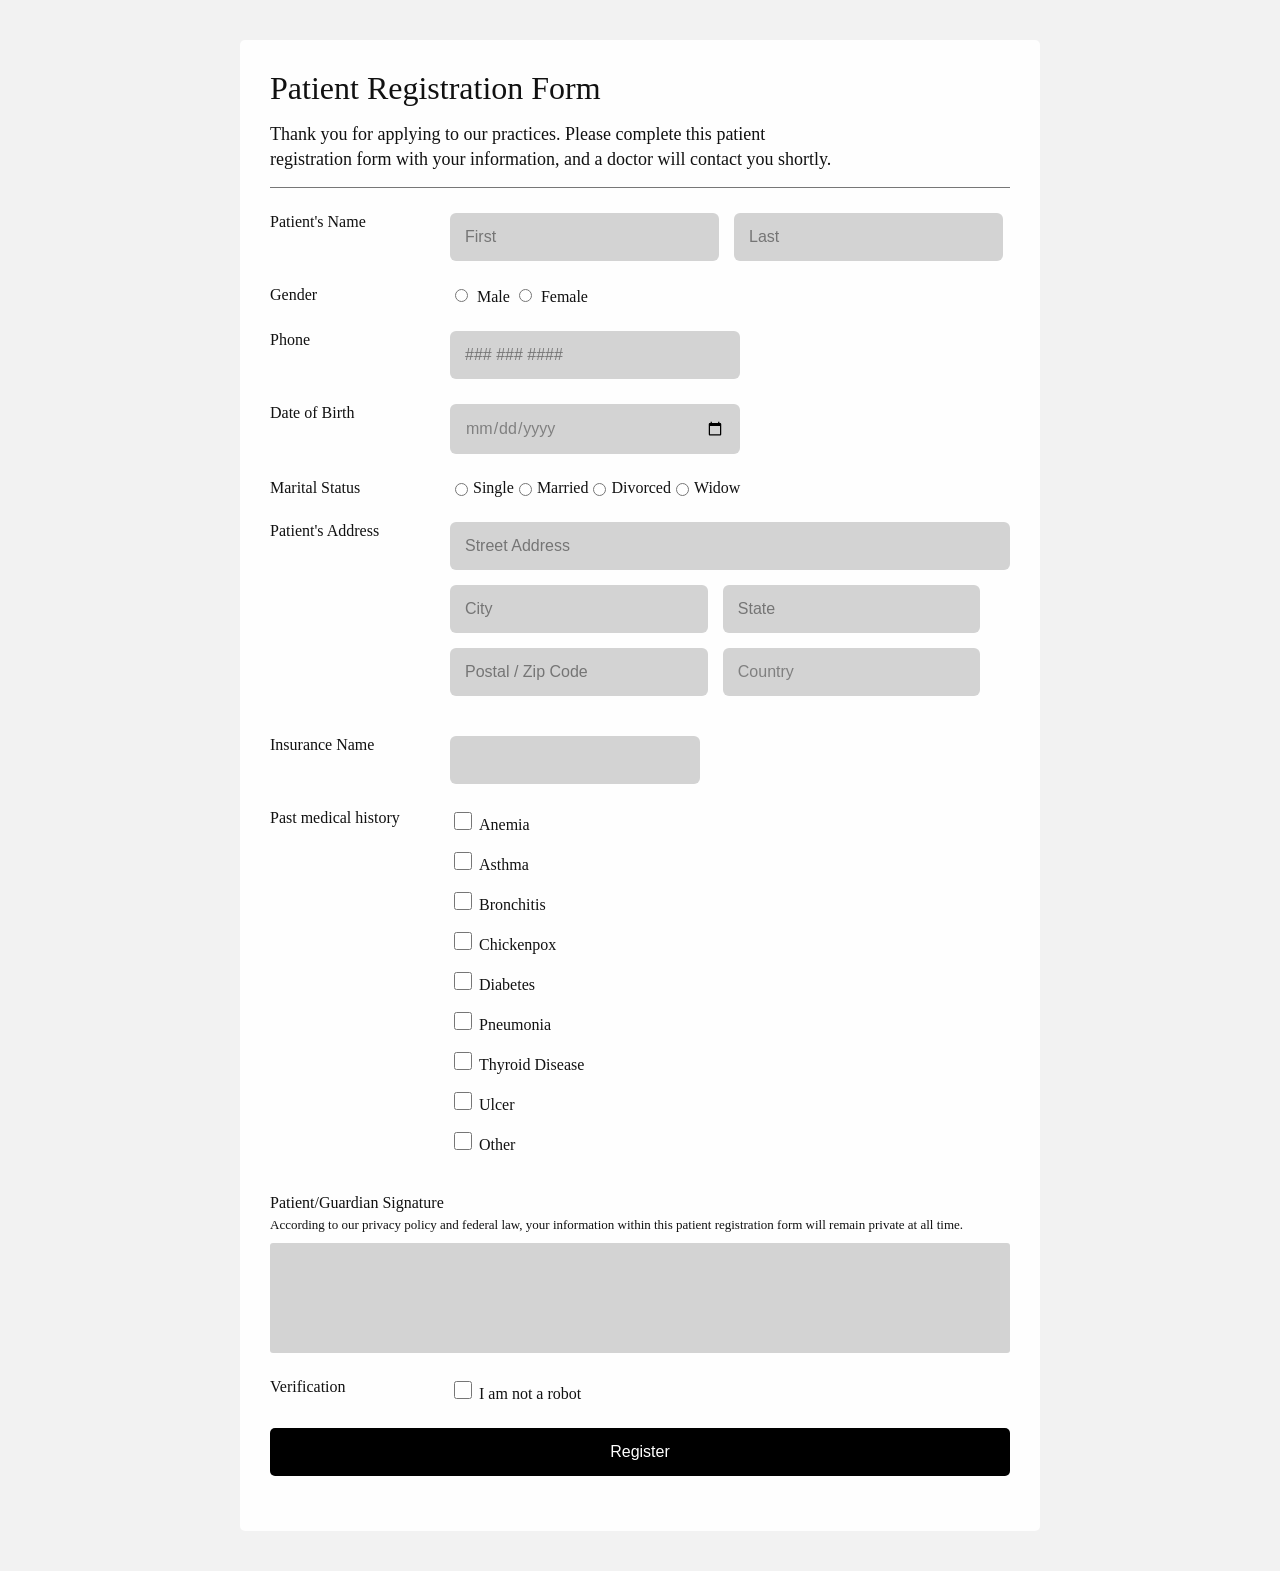
<file: index.html>
<!DOCTYPE html>
<html>

<head>
    <title>Patient Registration Form</title>
    <link rel="stylesheet" href="patient-registration.css">
</head>

<body>
    <div class="container">
        <h1>Patient Registration Form</h1>
        <p>Thank you for applying to our practices. Please complete this patient<br>registration form with your
            information, and a doctor will contact you shortly.</p>
        <hr>
        <form action="/action_page.php">
            <div class="card">
                <label class="field-label">Patient's Name</label>
                <div class="field">
                    <input type="text" class="name-input" placeholder="First">
                    <input type="text" class="name-input" placeholder="Last">
                </div>
            </div>
            <div class="card">
                <label class="field-label">Gender</label>
                <div class="field">
                    <input type="radio" id="male" name="gender" value="male">
                    <label for="male">Male</label>
                    <input type="radio" id="female" name="gender" value="female">
                    <label for="female">Female</label>
                </div>
            </div>
            <div class="card">
                <label class="field-label">Phone</label>
                <div class="field">
                    <input type="tel" id="phone" placeholder="### ### ####">
                </div>
            </div>
            <div class="card">
                <label class="field-label">Date of Birth</label>
                <div class="field">
                    <input type="date" id="dob">
                </div>
            </div>
            <div class="card">
                <label class="field-label">Marital Status</label>
                <input type="radio" id="single" name="maritalstatus" value="single">
                <label for="single">Single</label>
                <input type="radio" id="married" name="maritalstatus" value="married">
                <label for="married">Married</label>
                <input type="radio" id="divorced" name="maritalstatus" value="divorced">
                <label for="divorced">Divorced</label>
                <input type="radio" id="widow" name="maritalstatus" value="widow">
                <label for="widow">Widow</label>
            </div>
            <div class="card">
                <label class="field-label">Patient's Address</label>
                <div class="field">
                    <div><input type="text" class="street" placeholder="Street Address"></div>
                    <div>
                        <input type="text" class="address-small" placeholder="City">
                        <input type="text" class="address-small" placeholder="State">
                    </div>
                    <div>
                        <input type="text" class="address-small" placeholder="Postal / Zip Code">
                        <div class="dropdown">
                            <button class="dropbtn">Country</button>
                            <div class="dropdown-content">
                                <div>United States</div>
                                <div>Russia</div>
                                <div>China</div>
                                <div>India</div>
                                <div>Japan</div>
                            </div>
                        </div>
                    </div>
                </div>
            </div>
            <div class="card">
                <label class="field-label">Insurance Name</label>
                <div class="field"><input type="text" id="insurance"></div>
            </div>
            <div class="card">
                <label class="field-label">Past medical history</label>
                <div class="checkbox-group">
                    <div class="field"><input type="checkbox" id="disease1" value="Anemia">
                        <label for="disease1">Anemia</label>
                    </div>
                    <div class="field"><input type="checkbox" id="disease2" value="Asthma">
                        <label for="disease2">Asthma</label>
                    </div>
                    <div class="field"><input type="checkbox" id="disease3" value="Bronchitis">
                        <label for="disease3">Bronchitis</label>
                    </div>
                    <div class="field"><input type="checkbox" id="disease4" value="Chickenpox">
                        <label for="disease4">Chickenpox</label>
                    </div>
                    <div class="field"><input type="checkbox" id="disease5" value="Diabetes">
                        <label for="disease5">Diabetes</label>
                    </div>
                    <div class="field"><input type="checkbox" id="disease6" value="Pneumonia">
                        <label for="disease6">Pneumonia</label>
                    </div>
                    <div class="field"><input type="checkbox" id="disease7" value="Thyroid Disease">
                        <label for="disease7">Thyroid Disease</label>
                    </div>
                    <div class="field"><input type="checkbox" id="disease8" value="Ulcer">
                        <label for="disease8">Ulcer</label>
                    </div>
                    <div class="field"><input type="checkbox" id="disease9" value="Other">
                        <label for="disease9">Other</label>
                    </div>
                </div>
            </div>
            <div class="signature_card">
                <label for="signature">Patient/Guardian Signature</label>
                <label>According to our privacy policy and federal law, your information within this patient
                    registration form will remain private at all time.
                </label>
                <input type="text" id="signature" name="signature">
            </div>
            <div class="card">
                <label class="field-label">Verification</label>
                <div class="field"><input type="checkbox" id="human" required>
                    <label for="human">I am not a robot</label>
                </div>
            </div>
            <div class="card">
                <input type="submit" value="Register">
            </div>
        </form>
    </div>
</body>

</html>
</file>
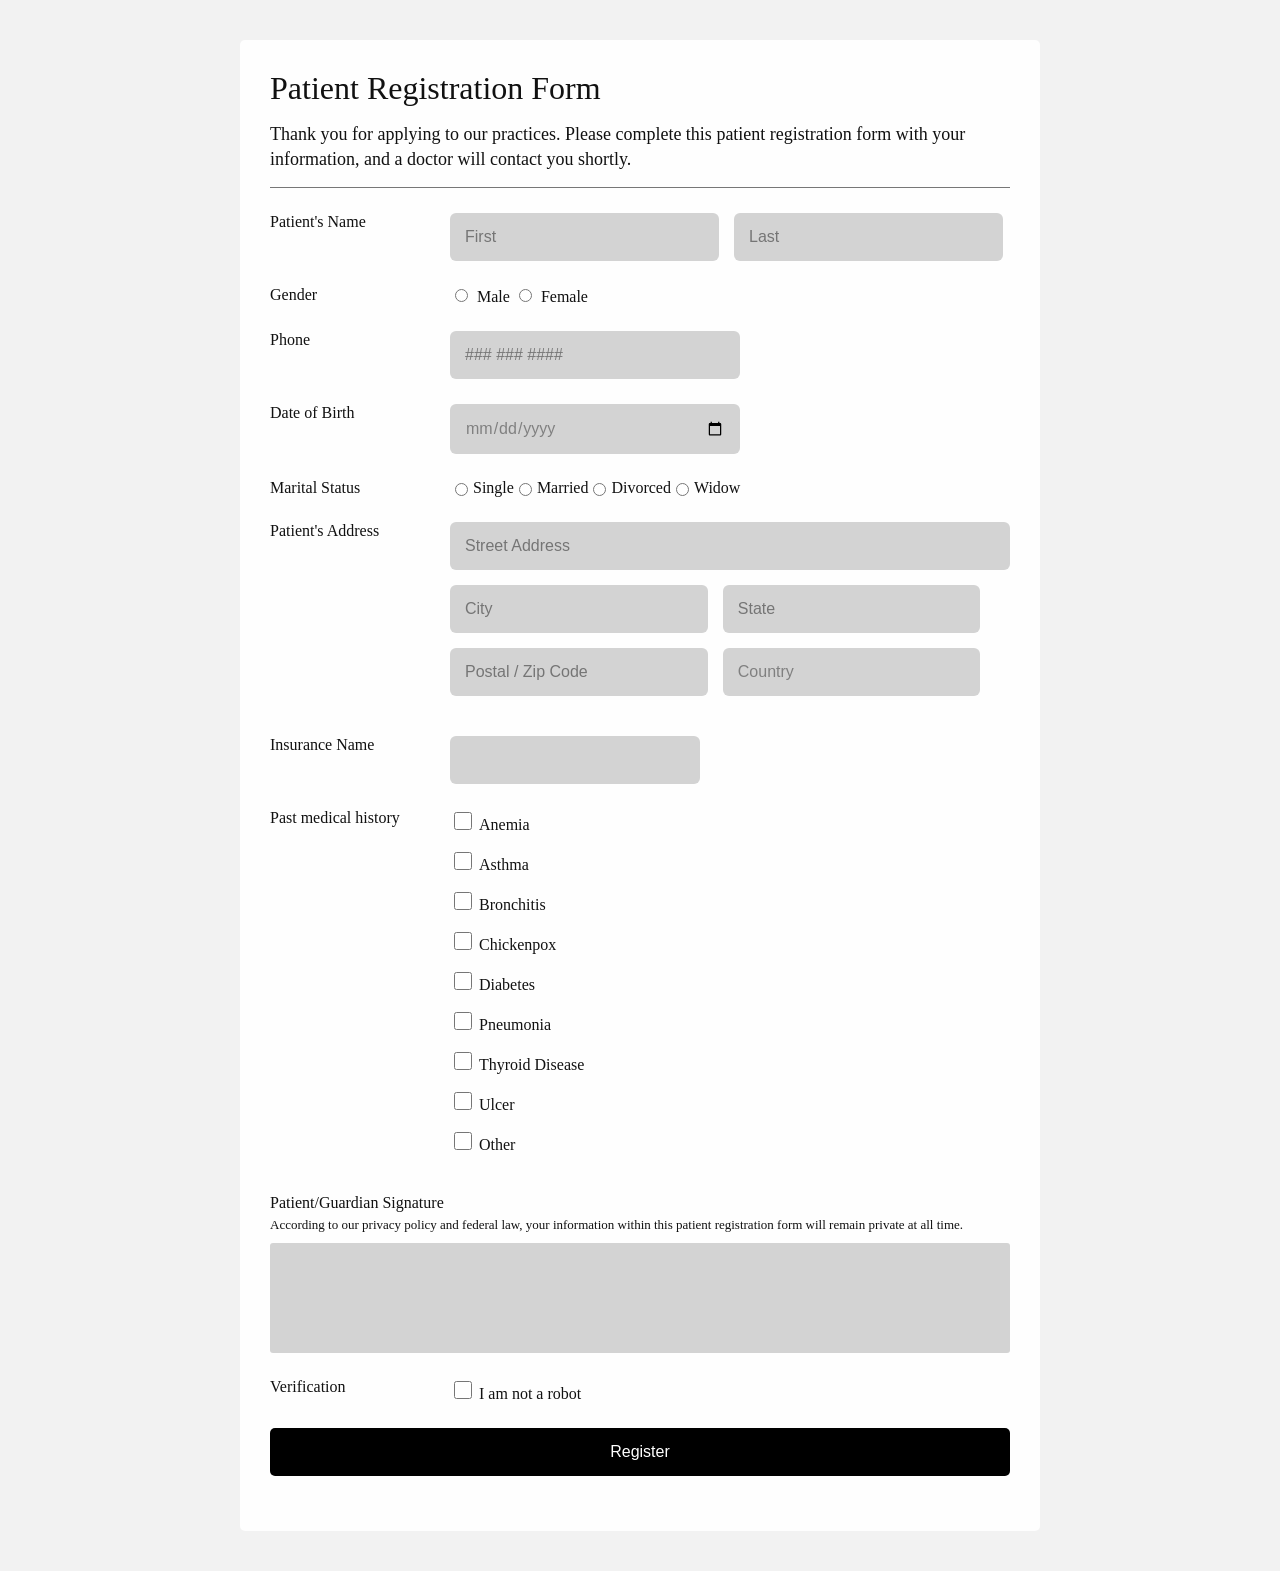
<file: patient-registration-form.html>
<!DOCTYPE html>
<html>

<head>
    <meta name="viewport" content="width=device-width, initial-scale=1.0">
    <title>Patient Registration Form</title>
    <link rel="stylesheet" href="patient-registration.css">
</head>

<body>
    <div class="container">
        <h1>Patient Registration Form</h1>
        <p>Thank you for applying to our practices. Please complete this patient registration form with your
            information, and a doctor will contact you shortly.</p>
        <hr>
        <form action="/action_page.php">
            <div class="card">
                <label class="field-label">Patient's Name</label>
                <div class="field">
                    <input type="text" class="name-input" placeholder="First">
                    <input type="text" class="name-input" placeholder="Last">
                </div>
            </div>
            <div class="card">
                <label class="field-label">Gender</label>
                <div class="field">
                    <input type="radio" id="male" name="gender" value="male">
                    <label for="male">Male</label>
                    <input type="radio" id="female" name="gender" value="female">
                    <label for="female">Female</label>
                </div>
            </div>
            <div class="card">
                <label class="field-label">Phone</label>
                <div class="field">
                    <input type="tel" id="phone" placeholder="### ### ####">
                </div>
            </div>
            <div class="card">
                <label class="field-label">Date of Birth</label>
                <div class="field">
                    <input type="date" id="dob">
                </div>
            </div>
            <div class="card">
                <label class="field-label">Marital Status</label>
                <input type="radio" id="single" name="maritalstatus" value="single">
                <label for="single">Single</label>
                <input type="radio" id="married" name="maritalstatus" value="married">
                <label for="married">Married</label>
                <input type="radio" id="divorced" name="maritalstatus" value="divorced">
                <label for="divorced">Divorced</label>
                <input type="radio" id="widow" name="maritalstatus" value="widow">
                <label for="widow">Widow</label>
            </div>
            <div class="card">
                <label class="field-label">Patient's Address</label>
                <div class="field">
                    <div><input type="text" class="street" placeholder="Street Address"></div>
                    <div>
                        <input type="text" class="address-small" placeholder="City">
                        <input type="text" class="address-small" placeholder="State">
                    </div>
                    <div>
                        <input type="text" class="address-small" placeholder="Postal / Zip Code">
                        <div class="dropdown">
                            <button class="dropbtn">Country</button>
                            <div class="dropdown-content">
                                <div>United States</div>
                                <div>Russia</div>
                                <div>China</div>
                                <div>India</div>
                                <div>Japan</div>
                            </div>
                        </div>
                    </div>
                </div>
            </div>
            <div class="card">
                <label class="field-label">Insurance Name</label>
                <div class="field"><input type="text" id="insurance"></div>
            </div>
            <div class="card">
                <label class="field-label">Past medical history</label>
                <div class="checkbox-group">
                    <div class="field"><input type="checkbox" id="disease1" value="Anemia">
                        <label for="disease1">Anemia</label>
                    </div>
                    <div class="field"><input type="checkbox" id="disease2" value="Asthma">
                        <label for="disease2">Asthma</label>
                    </div>
                    <div class="field"><input type="checkbox" id="disease3" value="Bronchitis">
                        <label for="disease3">Bronchitis</label>
                    </div>
                    <div class="field"><input type="checkbox" id="disease4" value="Chickenpox">
                        <label for="disease4">Chickenpox</label>
                    </div>
                    <div class="field"><input type="checkbox" id="disease5" value="Diabetes">
                        <label for="disease5">Diabetes</label>
                    </div>
                    <div class="field"><input type="checkbox" id="disease6" value="Pneumonia">
                        <label for="disease6">Pneumonia</label>
                    </div>
                    <div class="field"><input type="checkbox" id="disease7" value="Thyroid Disease">
                        <label for="disease7">Thyroid Disease</label>
                    </div>
                    <div class="field"><input type="checkbox" id="disease8" value="Ulcer">
                        <label for="disease8">Ulcer</label>
                    </div>
                    <div class="field"><input type="checkbox" id="disease9" value="Other">
                        <label for="disease9">Other</label>
                    </div>
                </div>
            </div>
            <div class="signature_card">
                <label for="signature">Patient/Guardian Signature</label>
                <label>According to our privacy policy and federal law, your information within this patient
                    registration form will remain private at all time.
                </label>
                <input type="text" id="signature" name="signature">
            </div>
            <div class="card">
                <label class="field-label">Verification</label>
                <div class="field"><input type="checkbox" id="human" required>
                    <label for="human">I am not a robot</label>
                </div>
            </div>
            <div class="card">
                <input type="submit" value="Register">
            </div>
        </form>
    </div>
</body>

</html>
</file>
<file: patient-registration.css>
body {
    background-color: #f2f2f2;
    font-family: Raleway;
    font-weight: normal;
    margin: 0;
    display: flex;
    justify-content: center;
}

.container {
    width: 800px;
    max-width: 100%;
    padding: 30px;
    background-color: rgba(255, 255, 255, 0.90);
    border-radius: 5px;
    margin: 40px 0;
    box-sizing: border-box;
}

h1 {
    font-size: 32px;
    font-weight: normal;
    margin: 0 0 15px 0;
    color: #111111;
}

p {
    font-size: 18px;
    line-height: 1.4;
    margin: 0 0 15px 0;
    color: #111111;
}

hr {
    border: none;
    border-top: 1px solid #777777;
    margin: 15px 0;
}

.card {
    display: flex;
    flex-direction: row;
    margin: 25px 0;
}

.field-label {
    width: 180px;
    font-weight: normal;
    font-size: 16px;
    color: #111111;
    flex-shrink: 0;
}

.field {
    flex: 1;
}

.field input[type="text"],
.field input[type="tel"],
.field input[type="date"] {
    background-color: #d3d3d3;
    border: none;
    border-radius: 6px;
    padding: 15px;
    box-sizing: border-box;
    font-size: 16px;
    font-family: Raleway, Arial, Helvetica, sans-serif;
    color: grey;
}

.name-input {
    width: 48%;
}

.name-input:first-child {
    margin-right: 2%;
}

#phone {
    width: 290px;
    max-width: 100%;
}

#dob {
    width: 290px;
    max-width: 100%;
}

.card input[type="radio"] {
    margin-right: 5px;
}

.card label {
    font-size: 16px;
    color: #111111;
}

.street {
    width: 100%;
    margin-bottom: 15px;
}

.address-small {
    width: 46%;
    margin: 0 2% 15px 0;
    box-sizing: border-box;
}

.dropdown {
    position: relative;
    display: inline-block;
    width: 46%;
    margin: 0 2% 2% 0;

}

.dropbtn {
    background-color: #d3d3d3;
    border: none;
    width: 100%;
    border-radius: 6px;
    padding: 15px;
    text-align: left;
    box-sizing: border-box;
    font-size: 16px;
    cursor: pointer;
    font-family: Raleway, Arial, Helvetica, sans-serif;
    font-weight: normal;
    color: grey;
}

.dropdown-content {
    display: none;
    position: absolute;
    background-color: #f9f9f9;
    width: 100%;
    box-shadow: 0px 8px 16px 0px rgba(0, 0, 0, 0.2);
}

.dropdown-content div {
    color: #111111;
    padding: 12px 16px;
    text-decoration: none;
    display: block;
}

.dropdown-content div:hover {
    background-color: #f1f1f1
}

.dropdown:hover .dropdown-content {
    display: block;
}

#insurance {
    width: 250px;
    max-width: 100%;
}

.checkbox-group {
    display: flex;
    flex-direction: column;
}

.checkbox-group .field {
    margin-bottom: 15px;
}

.checkbox-group input[type="checkbox"] {
    width: 18px;
    height: 18px;
}

.signature_card {
    display: flex;
    flex-direction: column;
    margin: 25px 0;
}

.signature_card label:first-child {
    font-size: 16px;
    font-weight: normal;
    color: #111111;
    margin-bottom: 5px;
}

.signature_card label:nth-child(2) {
    font-size: 13px;
    font-weight: normal;
    color: #111111;
    margin-bottom: 10px;
}

#signature {
    width: 100%;
    height: 110px;
    background-color: #d3d3d3;
    border: none;
    border-radius: 3px;
    box-sizing: border-box;
}

#human {
    width: 18px;
    height: 18px;
}

.card input[type="submit"] {
    width: 100%;
    background-color: black;
    color: white;
    padding: 15px;
    border: none;
    border-radius: 5px;
    cursor: pointer;
    font-size: 16px;
}

.card input[type="submit"]:hover {
    background-color: #333333;
}

@media (max-width: 600px) {

    body {
        padding: 0 15px;
        box-sizing: border-box;
    }

    .container {
        width: 100%;
        padding: 20px;
        margin: 20px 0;
    }

    h1 {
        font-size: 26px;
    }

    p {
        font-size: 16px;
    }

    .card {
        flex-direction: column;
        margin: 20px 0;
    }

    .field-label {
        width: 100%;
        margin-bottom: 8px;
    }

    .field {
        width: 100%;
    }

    .name-input {
        width: 100%;
        margin-bottom: 10px;
    }

    .name-input:first-child {
        margin-right: 0;
    }

    #phone,
    #dob,
    #insurance {
        width: 100%;
    }

    .street {
        width: 100%;
    }

    .address-small {
        width: 100%;
        margin: 0 0 10px 0;
    }

    .dropdown {
        width: 100%;
        margin-left: 0;
    }

    .dropbtn {
        width: 100%;
    }

    .signature_card {
        margin: 20px 0;
    }

    #signature {
        width: 100%;
    }

    .card input[type="submit"] {
        width: 100%;
    }
}
</file>
